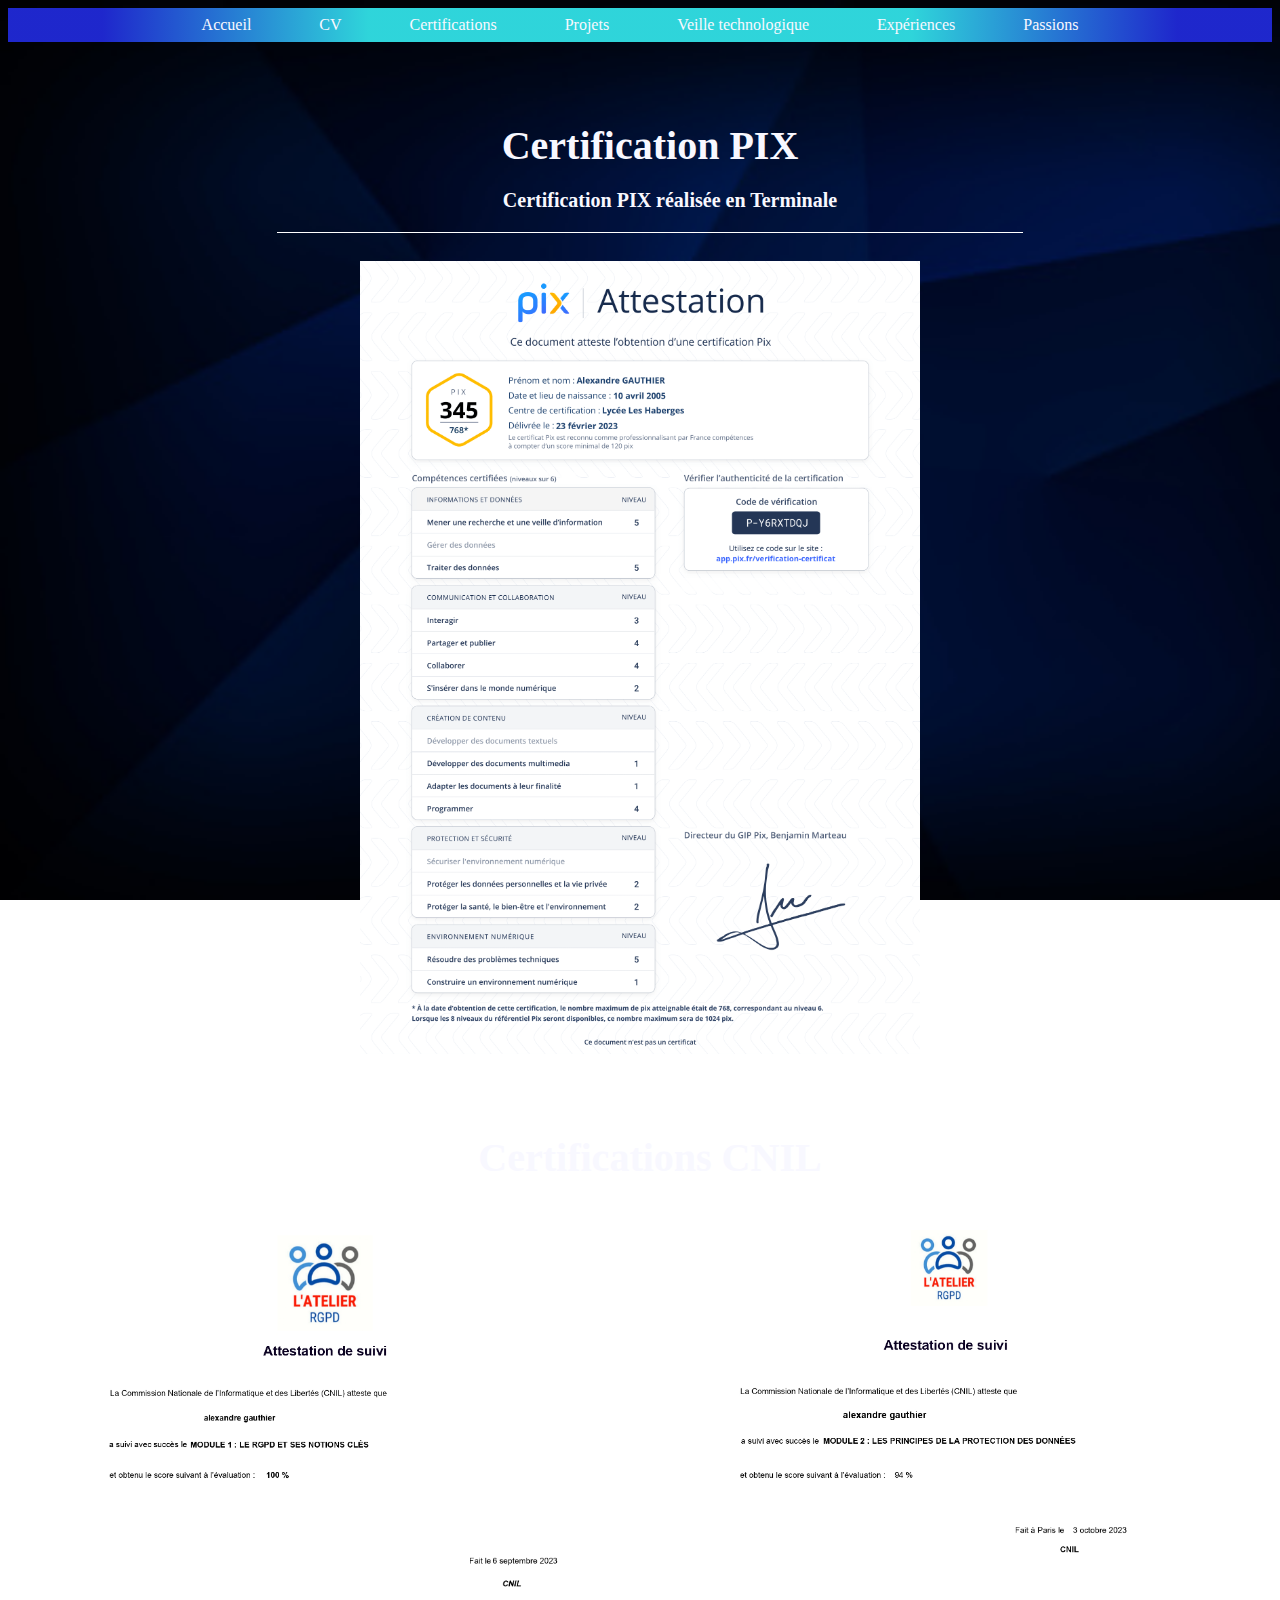
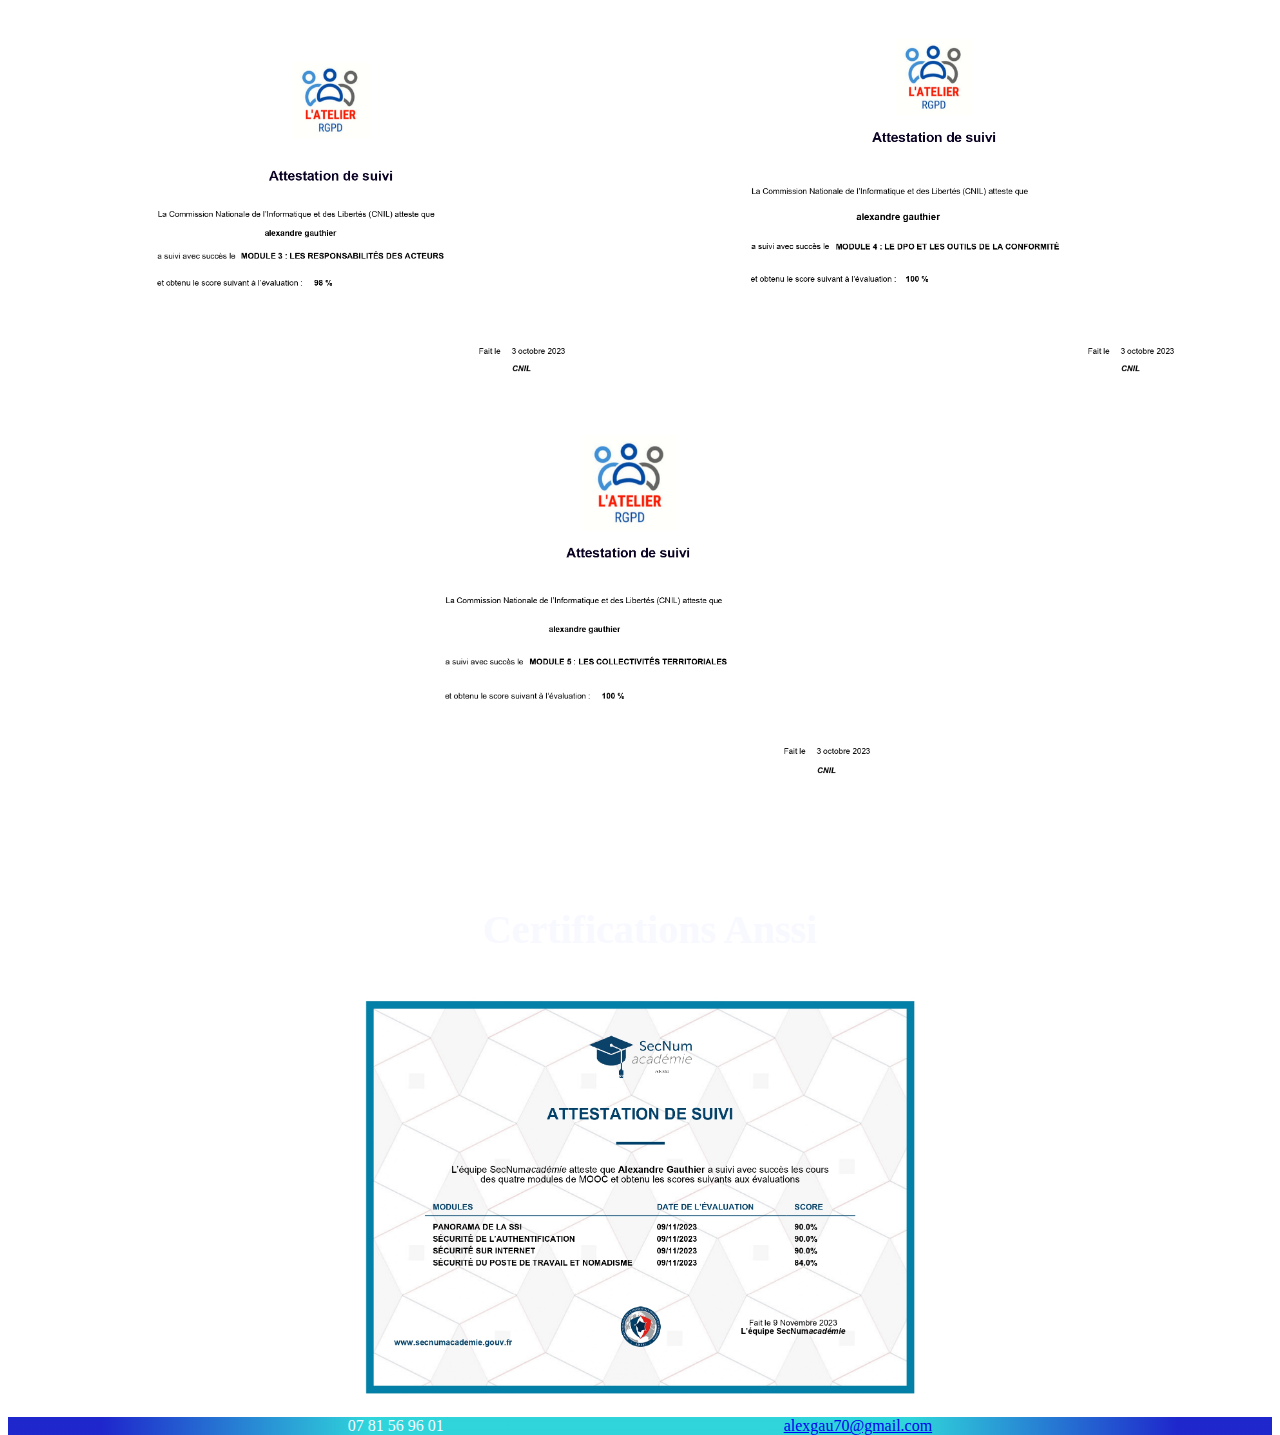
<file: certifications.html>
<!DOCTYPE html>
<html lang="fr">

<head>
    <meta charset="UTF-8">
    <title>certification</title>
    <link href="portefolio.css" rel="stylesheet">
</head>

<body>

    <header>
        <nav>
            <a href="index.html">Accueil</a>
            <a href="CV.html">CV</a>
            <a href="certifications.html">Certifications</a>
            <a href="projets.html">Projets</a>
            <a href="veille_technologique.html">Veille technologique</a>
            <a href="expériences.html">Expériences</a>
            <a href="passion.html">Passions</a>
        </nav>
    </header>

    <main>
        <section class="attestation-pix">
            <h1 class="certifications-title">Certification PIX
                <p class="details-certifications">Certification PIX réalisée en Terminale</p>
            </h1>
            <div class="images-certifications-pix">
                <a href="images/attestation-pix-20230223.pdf">
                    <div class="certification-pix"></div>
                </a>
            </div>
        </section>
        <section class="certifications-cnil">
            <h1 class="certifications-title">Certifications CNIL</h1>
            <div class="images-certifications-cnil">
                <a href="certification/certifications CNIL/Certificat_1.pdf">
                    <div class="certifications-cnil1"></div>
                </a>
                <a href="certification/certifications CNIL/Certificat_2.pdf">
                    <div class="certifications-cnil2"></div>
                </a>
            </div>
            <div class="images-certifications-cnil">
                <a href="certification/certifications CNIL/Certificat_3.pdf">
                    <div class="certifications-cnil3"></div>
                </a>
                <a href="certification/certifications CNIL/Certificat_4.pdf">
                    <div class="certifications-cnil4"></div>
                </a>
            </div>
            <div class="images-certifications-cnil">
                <a href="certification/certifications CNIL/Certificat_5.pdf">
                <div class="certifications-cnil5"></div>
                </a>
            </div>
        </section>
        <section class="certifications-anssi">
            <h1 class="certifications-title">Certifications Anssi</h1>
            <div class="images-certifications-anssi">
                <a href="certification/certificat Anssi.pdf">
                    <div class="certifications-anssi1"></div>
                </a>
            </div>
        </section>
    </main>

    <footer>
        <div>07 81 56 96 01</div>
        <div><a href="mailto:alexgau70@gmail.com">alexgau70@gmail.com</a></div>
    </footer>
</body>

</html>
</file>
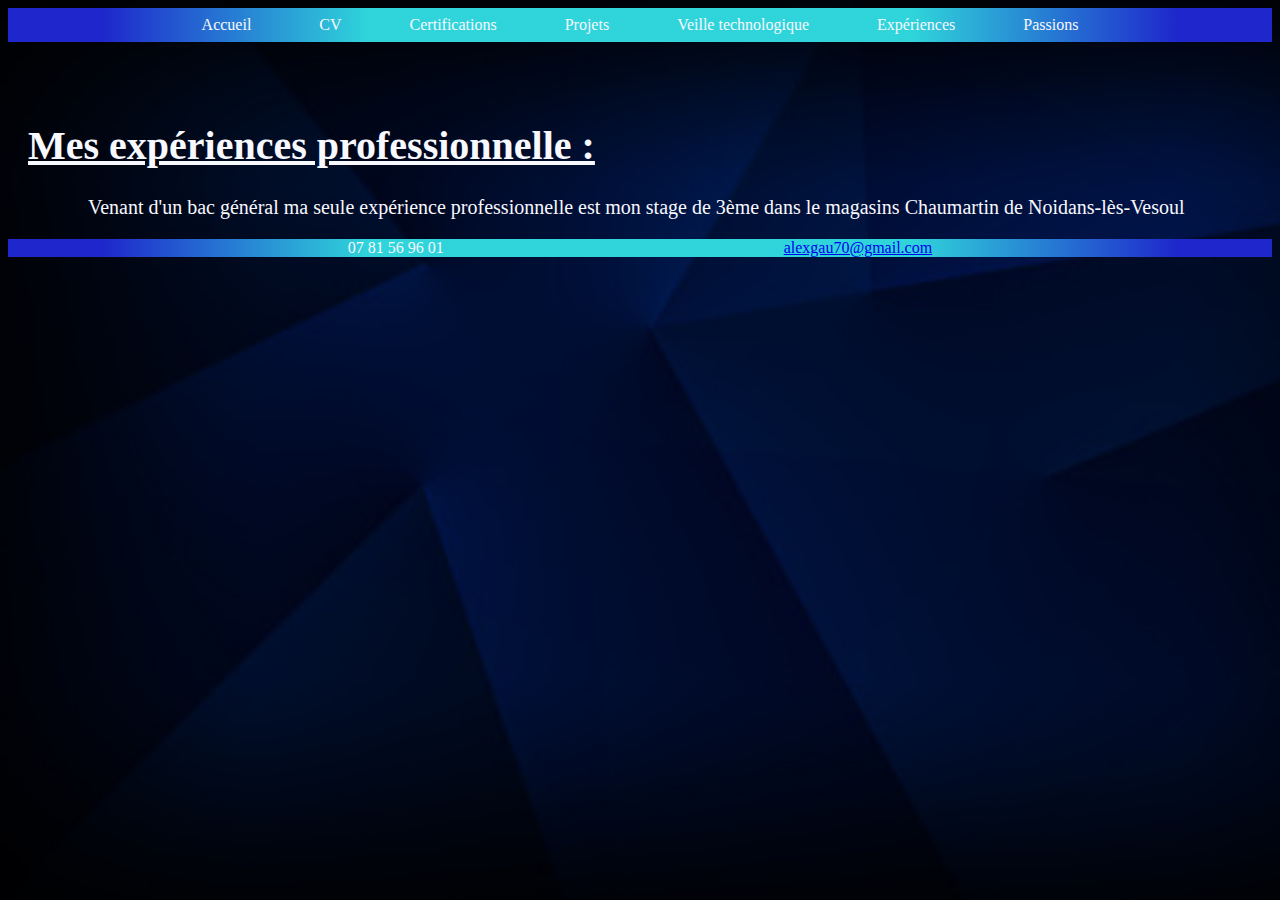
<file: expériences.html>
<!DOCTYPE html>
<html lang="fr">

<head>
    <meta charset="UTF-8">
    <title>expériences professionnelles</title>
    <link href="portefolio.css" rel="stylesheet">
</head>

<body>

    <header>
        <nav>
            <a href="index.html">Accueil</a>
            <a href="CV.html">CV</a>
            <a href="certifications.html">Certifications</a>
            <a href="projets.html">Projets</a>
            <a href="veille_technologique.html">Veille technologique</a>
            <a href="expériences.html">Expériences</a>
            <a href="passion.html">Passions</a>
        </nav>
    </header>

    <main>
        <h1><u> Mes expériences professionnelle : </u></h1>

        <p>
            Venant d'un bac général ma seule expérience professionnelle est mon stage de 3ème dans le magasins Chaumartin de Noidans-lès-Vesoul
        </p>
    </main>

    <footer>
        <div>07 81 56 96 01</div>
        <div><a href="mailto:alexgau70@gmail.com">alexgau70@gmail.com</a></div>
    </footer>
</body>

</html>
</file>
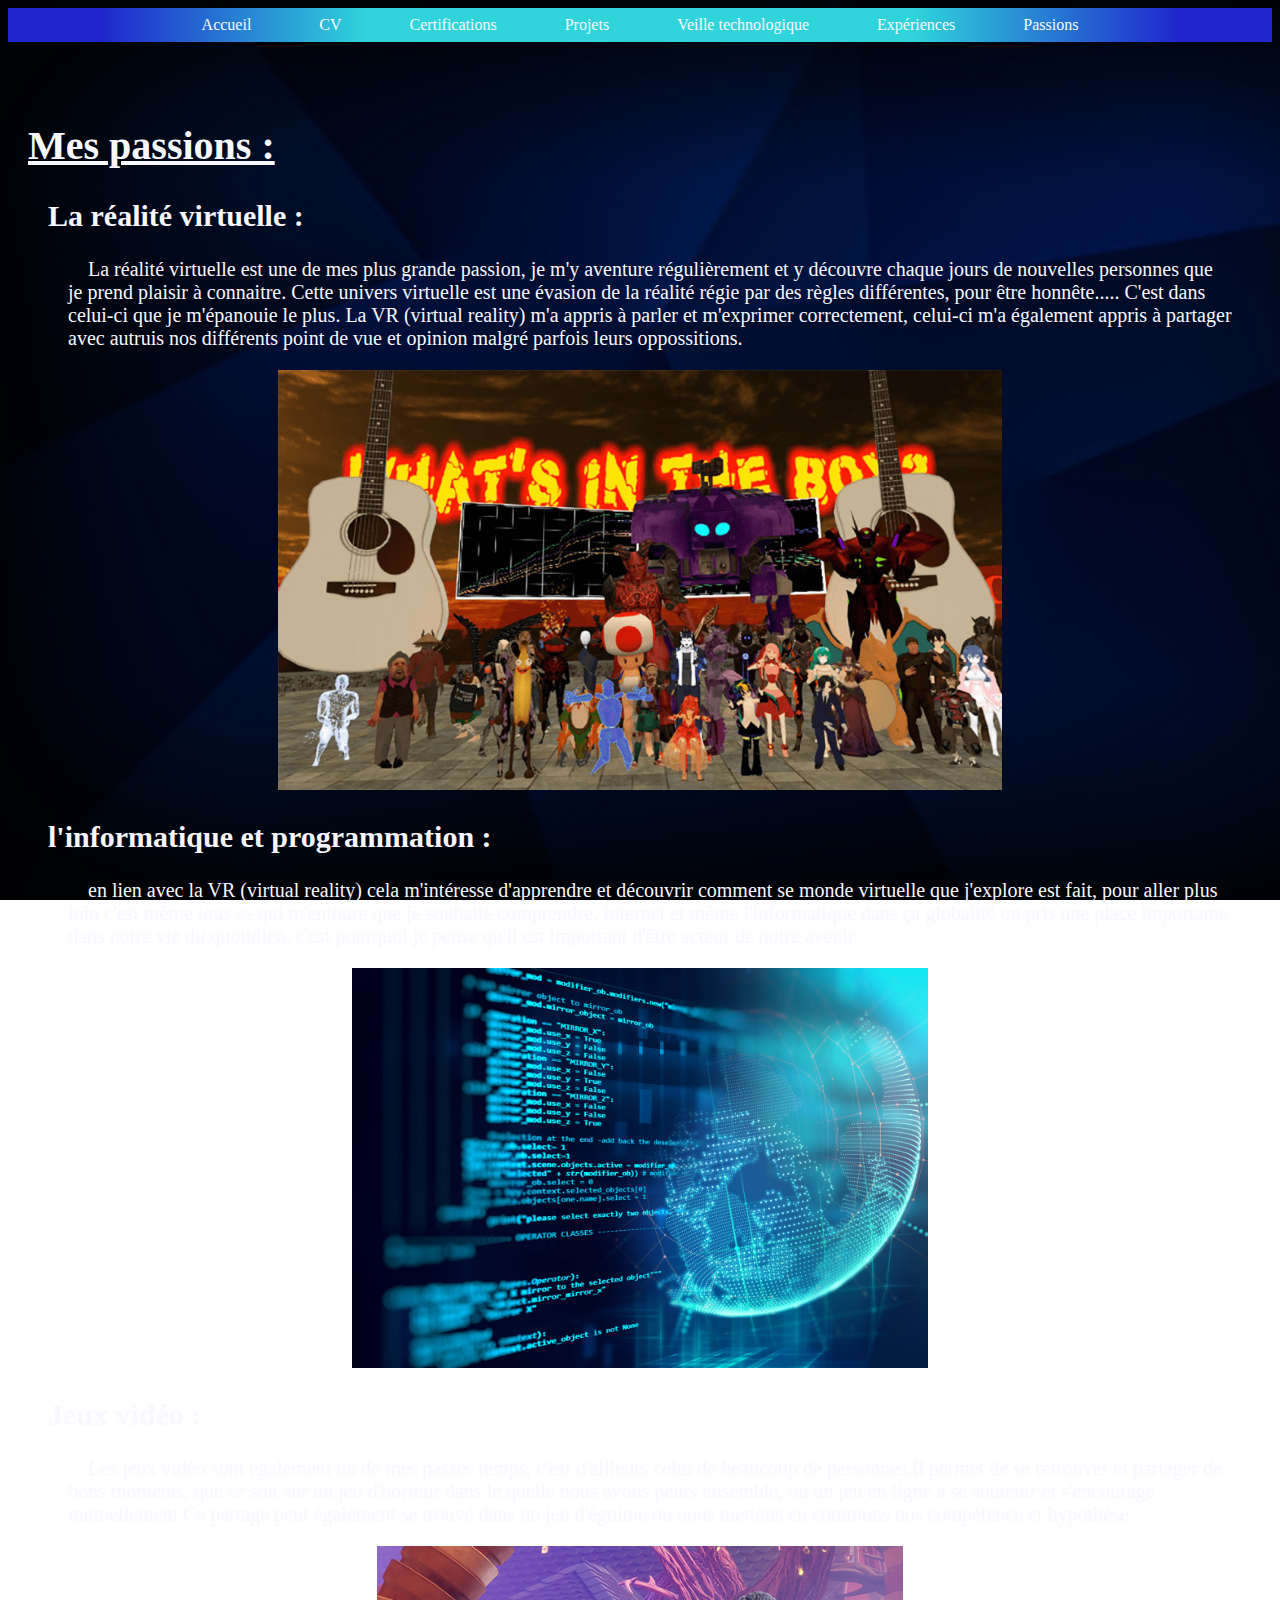
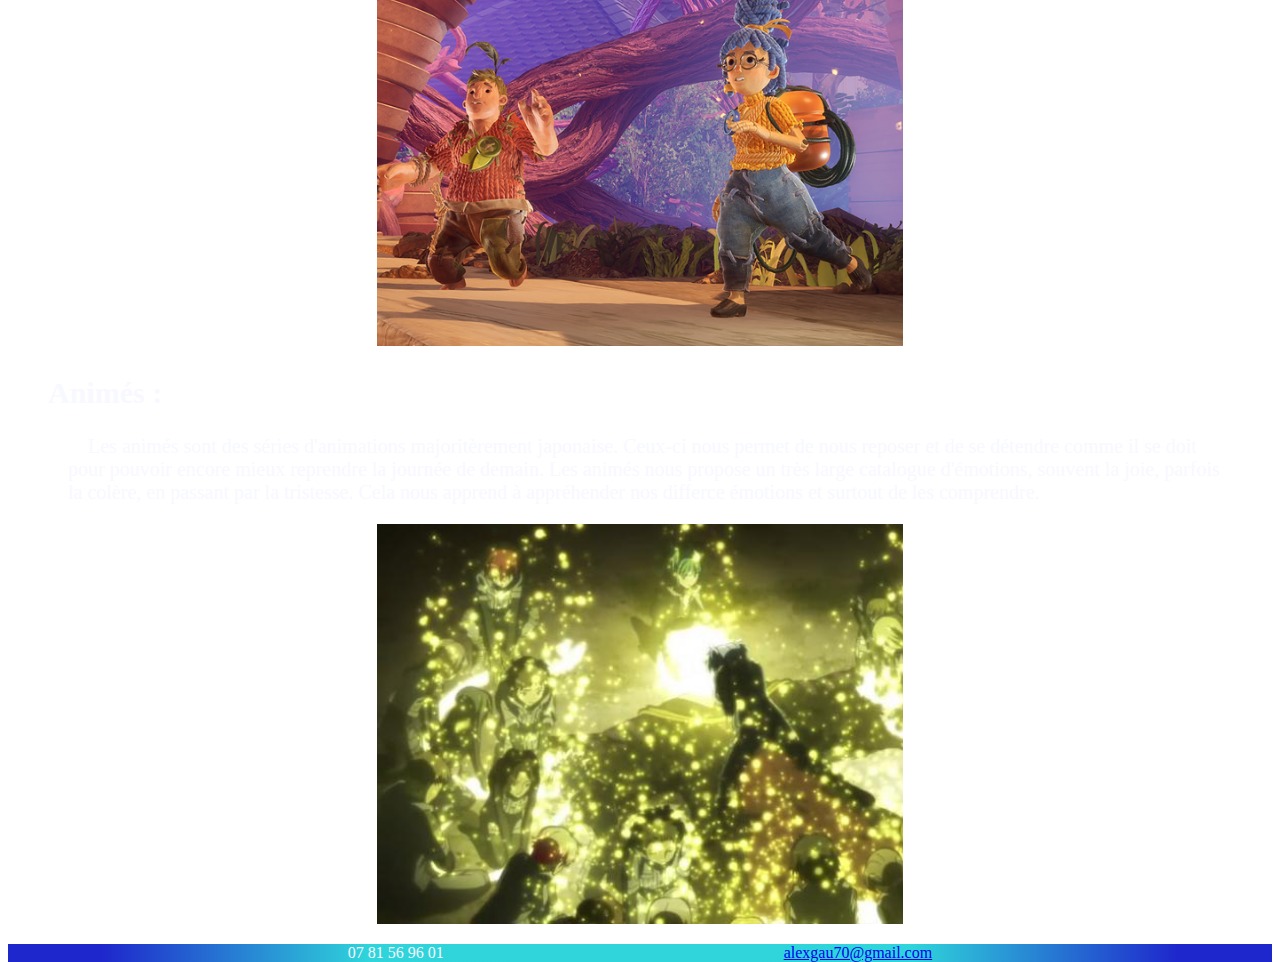
<file: passion.html>
<!DOCTYPE html>
<html lang="fr">

<head>
    <meta charset="UTF-8">
    <title>passions</title>
    <link href="portefolio.css" rel="stylesheet">
</head>

<body>

    <header>
        <nav>
            <a href="index.html">Accueil</a>
            <a href="CV.html">CV</a>
            <a href="certifications.html">Certifications</a>
            <a href="projets.html">Projets</a>
            <a href="veille_technologique.html">Veille technologique</a>
            <a href="expériences.html">Expériences</a>
            <a href="passion.html">Passions</a>
        </nav>
    </header>
    <main>

        <h1><U> Mes passions : </U></h1>

        <h2>La réalité virtuelle :</h2>

    <p>
        La réalité virtuelle est une de mes plus grande passion, je m'y aventure régulièrement et y découvre chaque
        jours de nouvelles personnes que je prend plaisir à connaitre.
        Cette univers virtuelle est une évasion de la réalité régie par des règles différentes, pour être honnête.....
        C'est dans celui-ci que je m'épanouie le plus.

        La VR (virtual reality) m'a appris à parler et m'exprimer correctement, celui-ci m'a également appris à partager
        avec autruis nos différents point de vue et opinion malgré parfois leurs oppossitions.
    </p>

        <div class="images-passions">
            <div class="vrchat"></div>
        </div>

        <h2>l'informatique et programmation :</h2>

    <p>
        en lien avec la VR (virtual reality) cela m'intéresse d'apprendre et découvrir comment se monde virtuelle que
        j'explore est fait, pour aller plus loin c'est même tous se qui m'entoure que je souhaite comprendre.
        Internet et même l'informatique dans ça globalité on pris une place importante dans notre vie du quotidien,
        c'est pourquoi je pense qu'il est important d'être acteur de notre avenir.
    </p>

        <div class="images-passions">
            <div class="informatique"></div>
        </div>


    <h2> Jeux vidéo :</h2>
    <p>
        Les jeux vidéo sont également un de mes passes temps, c'est d'ailleurs celui de beaucoup de personnes.Il permet
        de se retrouver et partager de bons moments, que se soit sur un jeu d'horreur dans le quelle nous avons peurs
        ensemble, ou un jeu en ligne à se soutenir et s'encourage mutuellement.Ce partage peut également se trouvé dans
        un jeu d'égnime où nous mettons en communs nos compétence et hypothèse.
    </p>

        <div class="images-passions">
            <div class="ittakedwo"></div>
        </div>

    <h2>Animés : </h2>

    <p>
    Les animés sont des séries d'animations majoritèrement japonaise. Ceux-ci nous permet de nous reposer et de se détendre comme il se doit pour pouvoir encore mieux reprendre la journée de demain.
    Les animés nous propose un très large catalogue d'émotions, souvent la joie, parfois la colère, en passant par la tristesse. Cela nous apprend à appréhender nos differce émotions et surtout de les comprendre.
    </p>


        <div class="images-passions">
            <div class="classroom"></div>
        </div>

    </main>

    <footer>
        <div>07 81 56 96 01</div>
        <div><a href="mailto:alexgau70@gmail.com">alexgau70@gmail.com</a></div>
    </footer>
</body>

</html>
</file>
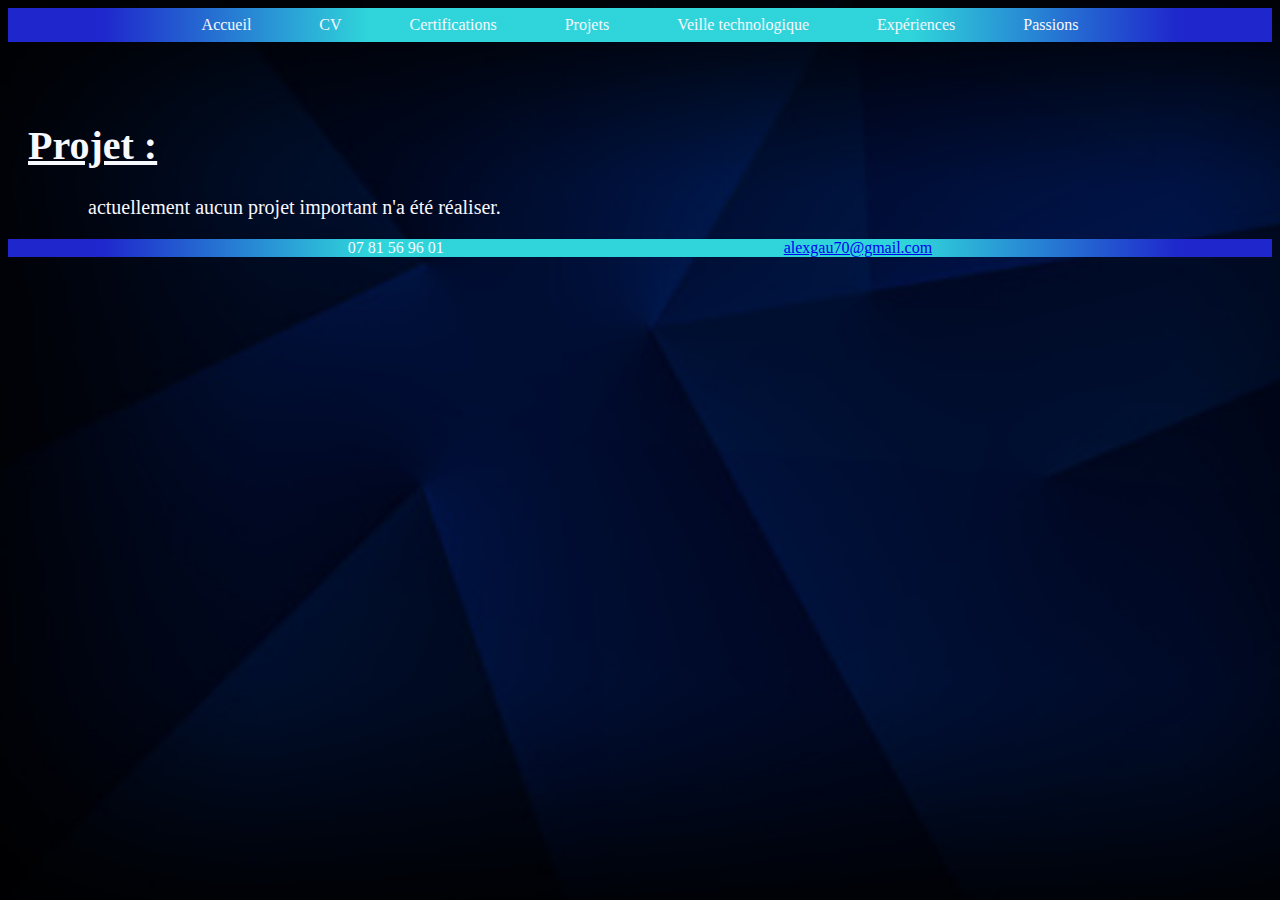
<file: projets.html>
<!DOCTYPE html>
<html lang="fr">

<head>
    <meta charset="UTF-8">
    <title>projets</title>
    <link href="portefolio.css" rel="stylesheet">
</head>

<body>

    <header>
        <nav>
            <a href="index.html">Accueil</a>
            <a href="CV.html">CV</a>
            <a href="certifications.html">Certifications</a>
            <a href="projets.html">Projets</a>
            <a href="veille_technologique.html">Veille technologique</a>
            <a href="expériences.html">Expériences</a>
            <a href="passion.html">Passions</a>
        </nav>
    </header>

    <main>
        <h1><u>Projet :</u></h1>

        <p> actuellement aucun projet important n'a été réaliser. </p>
    </main>

    <footer>
        <div>07 81 56 96 01</div>
        <div><a href="mailto:alexgau70@gmail.com">alexgau70@gmail.com</a></div>
    </footer>

</body>

</html>
</file>
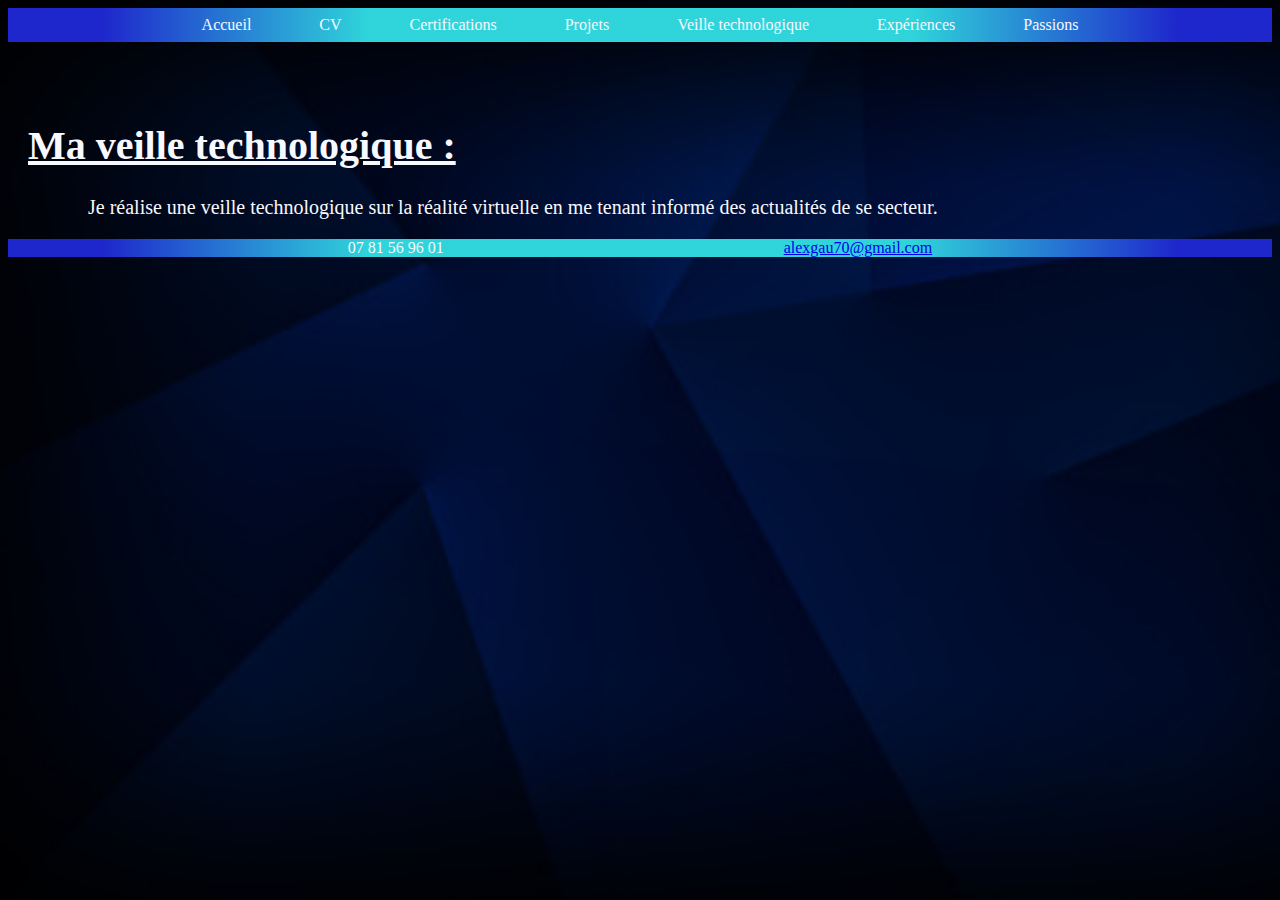
<file: veille_technologique.html>
<!DOCTYPE html>
<html lang="fr">

<head>
    <meta charset="UTF-8">
    <title>veille technologique</title>
    <link href="portefolio.css" rel="stylesheet">
</head>

<body>

    <header>
        <nav>
            <a href="index.html">Accueil</a>
            <a href="CV.html">CV</a>
            <a href="certifications.html">Certifications</a>
            <a href="projets.html">Projets</a>
            <a href="veille_technologique.html">Veille technologique</a>
            <a href="expériences.html">Expériences</a>
            <a href="passion.html">Passions</a>
        </nav>
    </header>

    <main>
        <h1><u>Ma veille technologique :</u></h1>
        <p>Je réalise une veille technologique sur la réalité virtuelle en me tenant informé des actualités de se secteur.</p>
    </main>

    <footer>
        <div>07 81 56 96 01</div>
        <div><a href="mailto:alexgau70@gmail.com">alexgau70@gmail.com</a></div>
    </footer>

</body>

</html>
</file>
<file: portefolio.css>
html{
    height: 100%;
}
body {
    background-image: url("fond_bleu_noir.jpg");
    background-repeat: no-repeat;
    background-size: cover;
    color: ghostwhite;
}

nav {
    background: hsla(182, 70%, 52%, 1);
    background: radial-gradient(circle, hsla(182, 70%, 52%, 1) 43%, hsla(237, 74%, 46%, 1) 85%);
    background: -moz-radial-gradient(circle, hsla(182, 70%, 52%, 1) 43%, hsla(237, 74%, 46%, 1) 85%);
    background: -webkit-radial-gradient(circle, hsla(182, 70%, 52%, 1) 43%, hsla(237, 74%, 46%, 1) 85%);
    filter: progid: DXImageTransform.Microsoft.gradient(startColorstr="#2FD5DB", endColorstr="#1F28CE", GradientType=1);
    color: ghostwhite;
    padding: 0.5em 0;
    /* Le menu a une position fixe lors de la descente dans la page */
    text-align: center;
    /* alignement du texte centré */
    width: 100%;
    /* largeur 100% de la fenêtre */
    top: 0;
    /* aligné à 0px du haut */
    left: 0;
    /* aligné à 0px de la gauche */
}

nav a {
    padding: 0.5em 2em;
    color: ghostwhite;
    text-decoration: none;
    height: 33px;
}

nav a:hover {
    background: hsla(56, 81%, 46%, 1);
    background: radial-gradient(circle, hsla(223, 68%, 68%, 1) 48%, rgba(0, 0, 0, 0) 85%);
    background: -moz-radial-gradient(circle, hsla(223, 68%, 68%, 1) 48%, rgba(0, 0, 0, 0) 85%);
    background: -webkit-radial-gradient(circle, hsla(223, 68%, 68%, 1) 48%, rgba(0, 0, 0, 0) 85%);
    filter: progid: DXImageTransform.Microsoft.gradient(startColorstr="#D7CA16", endColorstr="#058B9A", GradientType=1);
}

.accueil-contenu-principal {
    display: block;
    padding: 150px;
}

p{
    font-size: 20px;
    text-indent : 20px;
    margin-left: 60px;
    text-justify: auto;
    margin-right: 40px;
    margin-bottom: 20px;
}

h1 {
    color: ghostwhite;
    margin-top: 2em;
    font-size: 40px;
    margin-left: 20px;
}

h2 {
    color: ghostwhite;
    margin-top: 1em;
    font-size: 30px;
    margin-left: 40px;
}

footer {
    background: hsla(182, 70%, 52%, 1);
    background: radial-gradient(circle, hsla(182, 70%, 52%, 1) 43%, hsla(237, 74%, 46%, 1) 85%);
    background: -moz-radial-gradient(circle, hsla(182, 70%, 52%, 1) 43%, hsla(237, 74%, 46%, 1) 85%);
    background: -webkit-radial-gradient(circle, hsla(182, 70%, 52%, 1) 43%, hsla(237, 74%, 46%, 1) 85%);
    filter: progid: DXImageTransform.Microsoft.gradient(startColorstr="#2FD5DB", endColorstr="#1F28CE", GradientType=1);
    color: ghostwhite;
    margin-bottom: 2em;
    display: flex;
    align-content: center;
    justify-content: space-evenly;
    margin-top: 20px;
}

.images-passions {
    display: flex;
    justify-content: center;
}

.vrchat {
    background-image: url('images/vrchat.png');
    background-size: cover;
    background-repeat: no-repeat;
    padding: 210px;
    width: 24%;
}

.informatique {
    background-image: url('images/informatique.jpg');
    background-size: cover;
    background-repeat: no-repeat;
    padding: 200px;
    width: 14%;
}

.ittakedwo {
    background-image: url('images/ittakedwo.png');
    background-size: cover;
    background-repeat: no-repeat;
    padding: 200px;
    width: 10%;
}

.classroom {
    background-image: url('images/classroom.jpg');
    background-size: cover;
    background-repeat: no-repeat;
    padding: 200px;
    width: 10%;
}

.certifications-title {
    text-align: center;
}

.certifications-title::after {
    content: '';
    display: block;
    width: 60%;
    height: 1px;
    border-top: 1px solid white;
    margin: 1rem auto;
}

.images-certifications-pix {
	display: flex;
	justify-content: space-evenly;
}

.certification-pix {
	background-image: url('images/attestation-pix-20230223.png');
	background-size: cover;
	padding: 280px;
    height: 233px;
}

.images-certifications-cnil {
	display: flex;
	justify-content: space-evenly;
}

.certifications-cnil1 {
	background-image: url('certification/certifications\ CNIL/Certificat_1.jpg');
    background-size: cover;
    padding: 200px;
    width: 165px;
}

.certifications-cnil2 {
	background-image: url('certification/certifications\ CNIL/Certificat_2.jpg');
    background-size: cover;
    padding: 200px;
    width: 165px;
}

.certifications-cnil3 {
	background-image: url('certification/certifications\ CNIL/Certificat_3.jpg');
    background-size: cover;
    padding: 200px;
    width: 165px;
}

.certifications-cnil4 {
	background-image: url('certification/certifications\ CNIL/Certificat_4.jpg');
    background-size: cover;
    padding: 200px;
    width: 165px;
}

.certifications-cnil5 {
	background-image: url('certification/certifications\ CNIL/Certificat_5.jpg');
    background-size: cover;
    padding: 200px;
    width: 165px;
}

.images-certifications-anssi {
	display: flex;
	justify-content: space-evenly;
}

.certifications-anssi1 {
	background-image: url('certification/certificat\ Anssi.jpg');
	background-size: cover;
	padding: 200px;
	width: 165px;
}

.main-cv {
    display: flex;
    justify-content: center;
}

.cv {
	background-image: url('images/cv.png');
	background-size: cover;
	padding: 250px;
	width: 40px;
	height: 196px;
	margin: 50px;

}

#page-container {
    position: relative;
    min-height: 100vh;
}

#content-wrap {
    padding-bottom: 3rem;    /* Footer height */
}

#footer {
    position: absolute;
    bottom: -2rem;
    width: 100%;
    height: 3rem;            /* Footer height */
}
</file>
